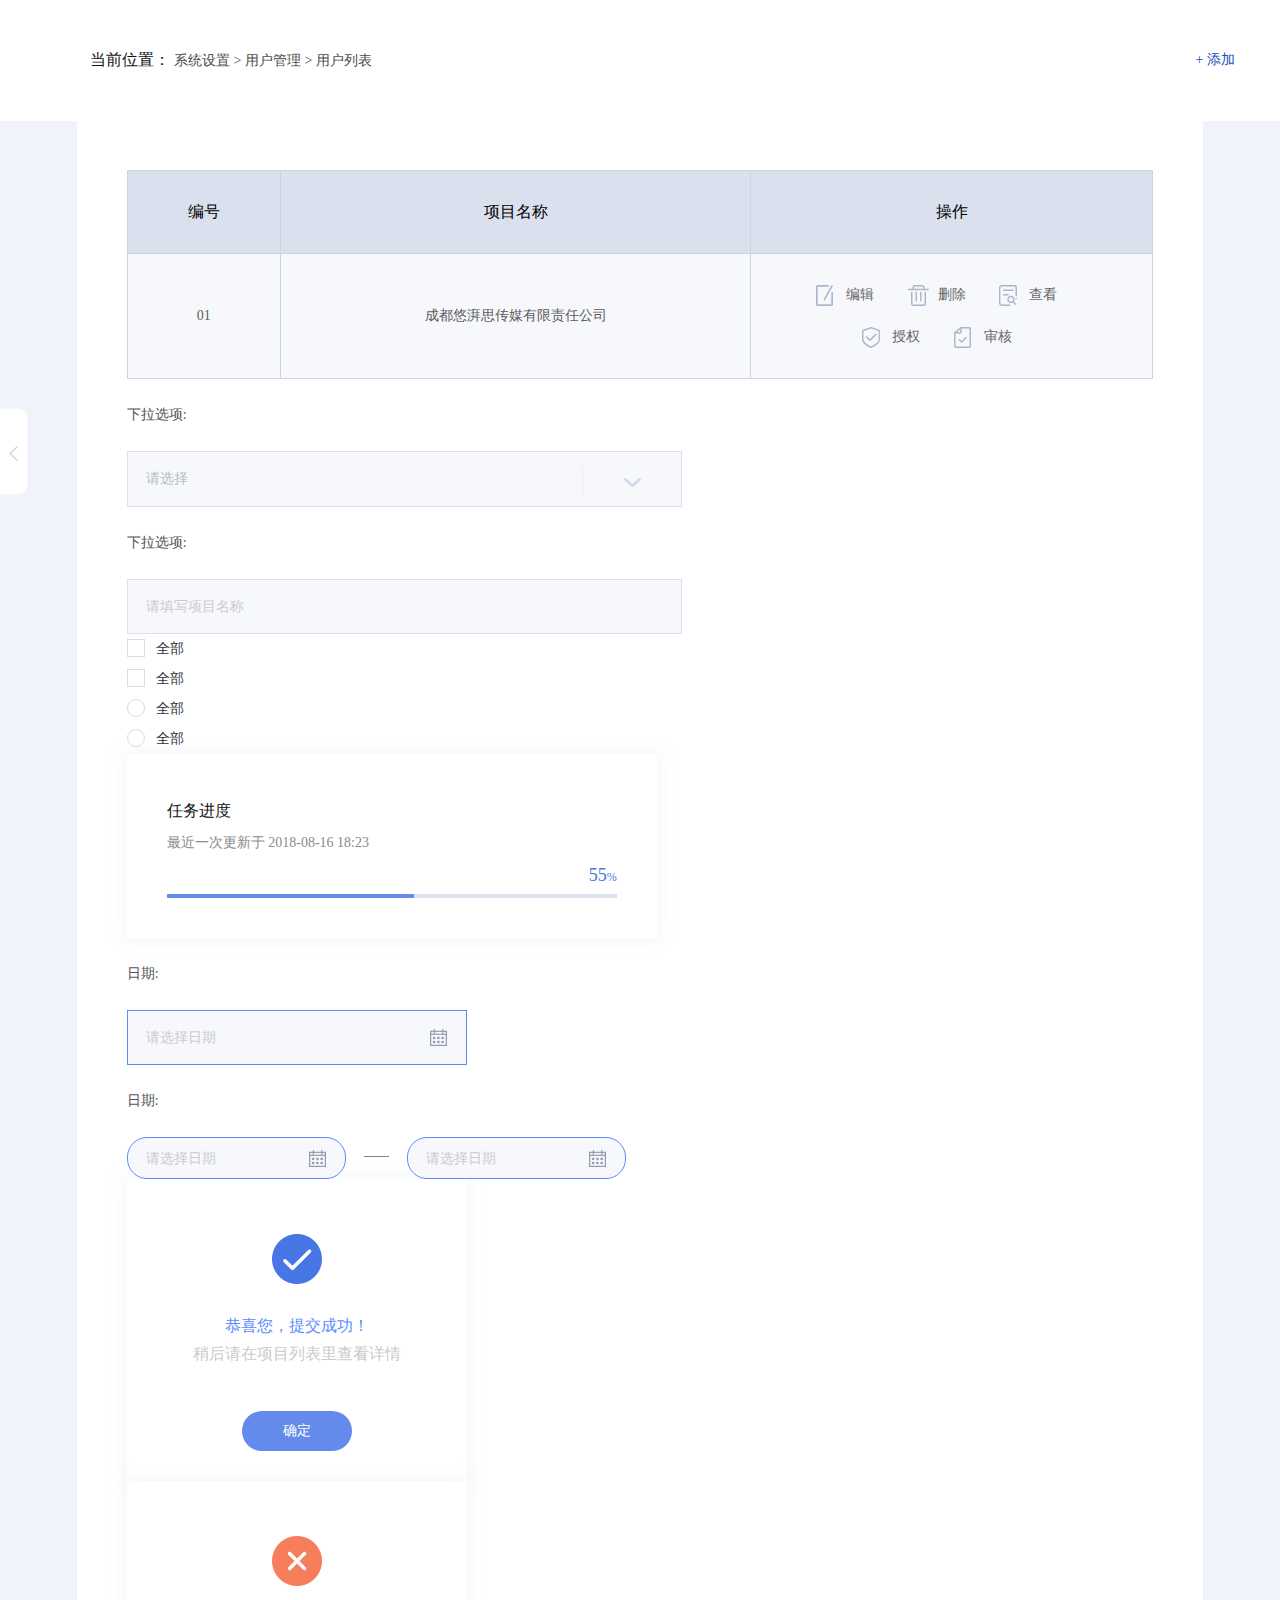
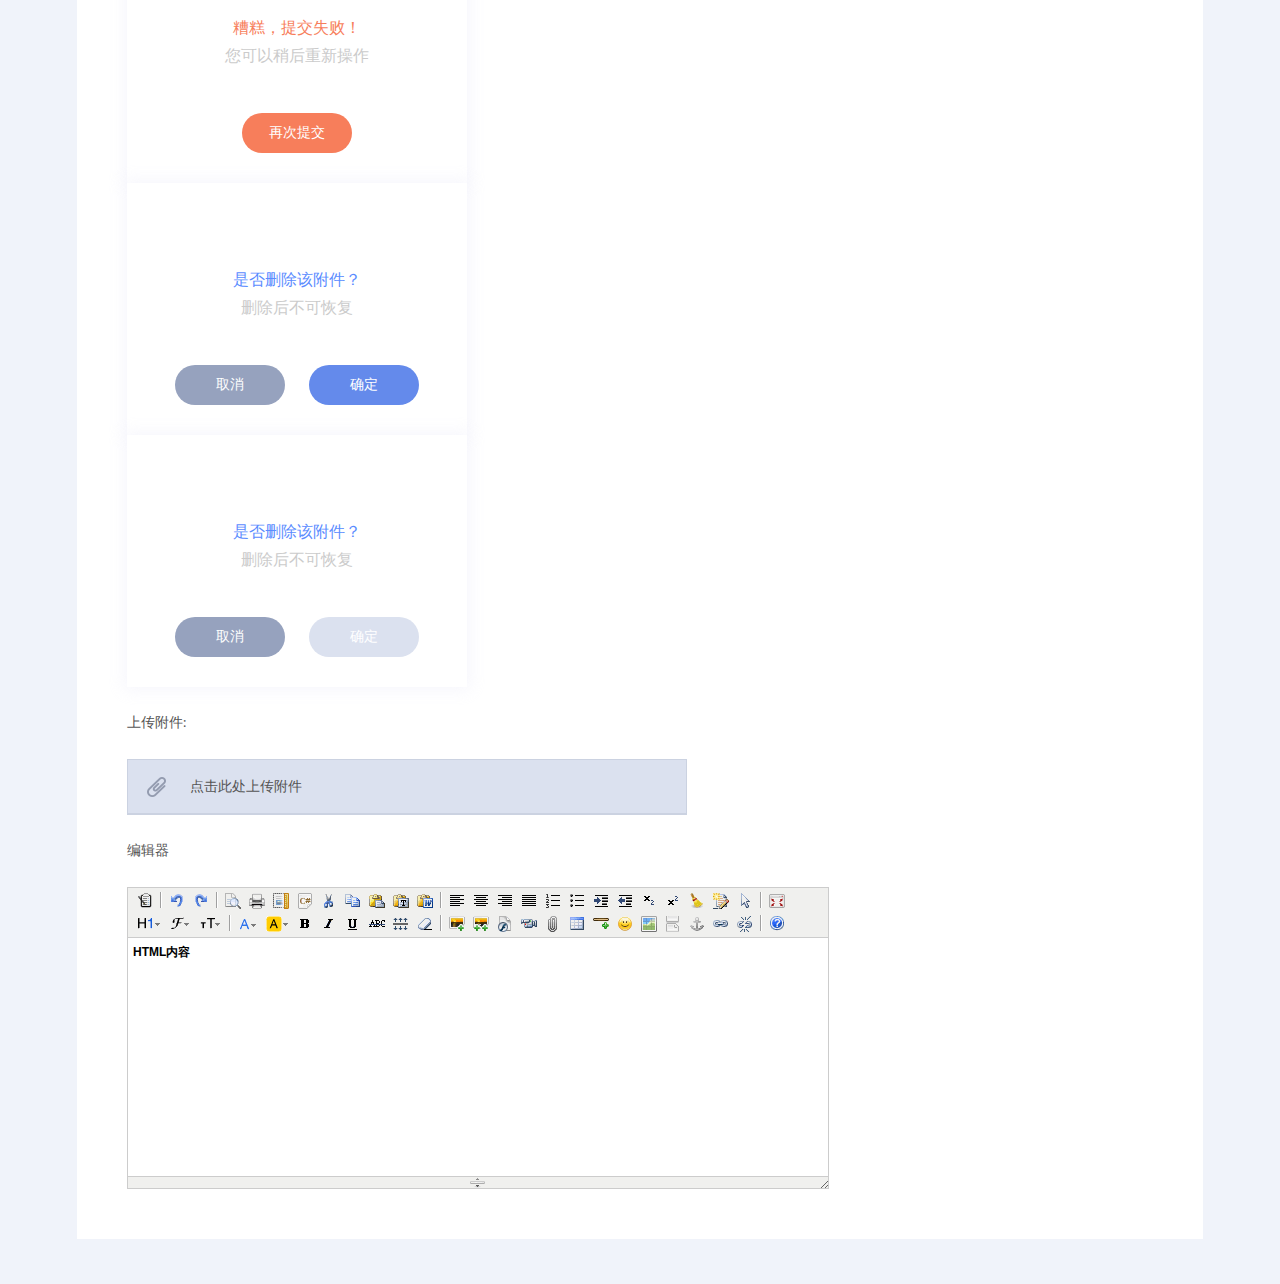
<file: right.html>
<!DOCTYPE html>
<html lang="en">
<head>
    <meta http-equiv="Content-Type" content="text/html; charset=utf-8" />
    <meta http-equiv="X-UA-Compatible" content="IE=edge" />
    <meta name="description" content="中国石油天然气集团公司是以油气业务､工程技术服务､石油工程建设､石油装备制造､金融服务､新能源开发等为主营业务的综合性国际能源公司能源公司." />
    <meta name="keywords" content="石油,天然气,能源,油气勘探,中石油" />
    <title>cps系统</title>
    <link rel="stylesheet" type="text/css" href="css/try-base.css" />
    <link href="css/dcalendar.picker.css" rel="stylesheet" />
    <!--<link href="css/kindeditor.css" rel="stylesheet" />-->
    <link rel="stylesheet" type="text/css" href="css/try-index.css" />
    <script src="js/jquery.min.js"></script>
    <script src="js/webuploader.js"></script>
    <script src="layer/layer.js"></script>
    <script src="laydate/laydate.js"></script>
    <script src="editor/kindeditor-all-min.js"></script>
    <script src="editor/lang/zh-CN.js"></script>
</head>
<body style="background: #f0f3fa;padding: 120px 6% 45px;position: relative;">
<div id="shou" onclick="toggleMenu(this)"><img src="images/shou.png" onselectstart="return false;"></div>
<div id="sec-nav" class="clearfix">
    <div id="place"><span>当前位置： </span><a>系统设置</a> > <a>用户管理</a> > 用户列表</div>
    <a id="sec-new">+ 添加</a>
</div>
<div id="content">
    <div class="wrap">
        <!--表格-->
        <table class="table">
            <thead>
            <tr>
                <th width="222">编号</th>
                <th width="765">项目名称</th>
                <th width="605">操作</th>
            </tr>
            </thead>
            <tbody>
            <tr>
                <td>01</td>
                <td>成都悠湃思传媒有限责任公司</td>
                <td>
                    <a class="t-btn t-edit">编辑</a>
                    <a class="t-btn t-dele">删除</a>
                    <a class="t-btn t-look">查看</a>
                    <a class="t-btn t-safe">授权</a>
                    <a class="t-btn t-sh">审核</a>
                </td>
            </tr>
            </tbody>
        </table>
        <!--下拉框-->
        <div class="select">
            <h2>下拉选项:</h2>
            <div class="select-c">
                <div class="select-result mr">
                    请选择
                </div>
                <ul>
                    <li>难度低</li>
                    <li>难度一般</li>
                    <li>难度高</li>
                </ul>
            </div>
        </div>
        <!--输入框-->
        <div class="input">
            <h2>下拉选项:</h2>
            <div class="input-c">
                <input type="text" placeholder="请填写项目名称">
            </div>
        </div>
        <!--复选按钮-->
        <div style="position: relative;">
            <div class="check s-c">
                <input type="checkbox" class="ca">
                <label><i></i>全部</label>
            </div>
            <div class="check s-c">
                <input type="checkbox" class="ca">
                <label><i></i>全部</label>
            </div>
        </div>
        <!--单选按钮-->
        <div style="position: relative;">
            <div class="check s-r">
                <input type="radio" class="ca" name="type1">
                <label><i></i>全部</label>
            </div>
            <div class="check s-r">
                <input type="radio" class="ca" name="type1">
                <label><i></i>全部</label>
            </div>
        </div>
        <!--任务进度-->
        <div class="rate">
            <h2>任务进度</h2>
            <h3>最近一次更新于     2018-08-16  18:23</h3>
            <h4>55<span>%</span></h4>
            <div class="rate-bar"><i></i></div>
        </div>
        <!--日历-->
        <div class="date" style="width: 340px;">
            <h2>日期:</h2>
            <div class="layui-inline">
                <input type="text" class="layui-input test-item" placeholder="请选择日期">
            </div>
        </div>
        <div class="date-link">
            <h2>日期:</h2>
            <div class="clearfix">
                <div class="layui-inline fl">
                    <input type="text" class="layui-input test-item" placeholder="请选择日期">
                </div>
                <span class="date-line"></span>
                <div class="layui-inline fl">
                    <input type="text" class="layui-input test-item" placeholder="请选择日期">
                </div>
            </div>
        </div>

        <!--弹窗-->
        <div class="alert alert-s">
            <i></i>
            <h3>恭喜您，提交成功！</h3>
            <p>稍后请在项目列表里查看详情</p>
            <div class="alert-b">
                <a>确定</a>
            </div>
        </div>
        <div class="alert alert-e">
            <i></i>
            <h3>糟糕，提交失败！</h3>
            <p>您可以稍后重新操作</p>
            <div class="alert-b">
                <a>再次提交</a>
            </div>
        </div>
        <div class="alert alert-c">
            <h3>是否删除该附件？</h3>
            <p>删除后不可恢复</p>
            <div class="alert-b">
                <a class="cancel">取消</a>
                <a class="sure">确定</a>
            </div>
        </div>
        <div class="alert alert-c">
            <h3>是否删除该附件？</h3>
            <p>删除后不可恢复</p>
            <div class="alert-b">
                <a class="cancel">取消</a>
                <a class="sure disabled">确定</a>
            </div>
        </div>
        <!--上传-->
        <div style="width: 560px;">
            <div id="uploader" class="wu-example clearfix">
                <h2>上传附件:</h2>
                <div class="btns">
                    <div id="picker">点击此处上传附件</div>
                    <!--<button id="ctlBtn">开始上传</button>-->
                </div>
                <div id="thelist" class="uploader-list"></div>
            </div>
        </div>
        <!--编辑器-->
        <div class="editor">
            <h2>编辑器</h2>
            <form>
                <textarea id="editor_id" name="content" style="width:700px;height:300px;">
                    &lt;strong&gt;HTML内容&lt;/strong&gt;
                </textarea>
            </form>
        </div>
    </div>
</div>
<script>
    $(function () {
        //日期选择
        lay('.test-item').each(function(){
            laydate.render({
                elem: this
                ,trigger: 'click'
                ,format: 'yyyy-MM-dd',
                showBottom: false
            });
        });

        //编辑器
        var editor;
        KindEditor.ready(function(K) {
            window.editor = K.create('#editor_id');
        });
        //下拉框
        $('.select-c').click(function () {
            $(this).toggleClass('open');
        });
        $('.select-c li').click(function () {
            $(this).parents('ul').siblings('.select-result').html($(this).html()).removeClass('mr');
        });
    });
    //收放菜单栏
    function toggleMenu(n){
        $(n).toggleClass('close');
        frmBody = parent.document.getElementById('frame-body');
        if (frmBody.cols == "329,*"){
            frmBody.cols="0,*";
        }else{
            frmBody.cols="329,*";
        }
    };
    function loginOut() {
        layer.confirm('确认退出吗？', function(){
                window.parent.location='index.html'
            }
        )
    }
    //上传附件
    // 添加全局站点信息
    var BASE_URL = '/webuploader';
    // 文件上传
    jQuery(function() {
        var $ = jQuery,
            $list = $('#thelist'),
            $btn = $('#ctlBtn'),
            state = 'pending',
            uploader;

        uploader = WebUploader.create({
            auto: true,
            // 不压缩image
            resize: false,

            // swf文件路径
            swf: BASE_URL + '/js/Uploader.swf',

            // 文件接收服务端。
            server: 'http://webuploader.duapp.com/server/fileupload.php',

            // 选择文件的按钮。可选。
            // 内部根据当前运行是创建，可能是input元素，也可能是flash.
            pick: '#picker'
        });

        // 当有文件添加进来的时候
        uploader.on( 'fileQueued', function( file ) {
            var $li=$('<div id="' + file.id + '" class="item">' +
                '<h4 class="info">' + file.name + '</h4>' +
                '<p class="state" style="display: none;">等待上传...</p>' +
                '<a class="state cancel">删除</a>' +
                '</div>').appendTo( $list );
            //$list.append(li);
            $li.on( 'click', 'a.cancel', function() {
                uploader.removeFile( file );
                return;
            });
        });
        uploader.on( 'fileDequeued', function( file ) {
            var $li = $('#'+file.id);
            $li.off().find('.file-panel').off().end().remove();
        });
        // 文件上传过程中创建进度条实时显示。
        uploader.on( 'uploadProgress', function( file, percentage ) {
            var $li = $( '#'+file.id ),
                $percent = $li.find('.progress .progress-bar');

            // 避免重复创建
            if ( !$percent.length ) {
                $percent = $('<div class="progress progress-striped active">' +
                    '<div class="progress-bar" role="progressbar" style="width: 0%">' +
                    '</div>' +
                    '</div>').appendTo( $li ).find('.progress-bar');
            }

            $li.find('p.state').text('上传中');
            $percent.css( 'width', percentage * 100 + '%' );
        });

        uploader.on( 'uploadSuccess', function( file ) {
            $( '#'+file.id ).find('p.state').text('已上传');
        });

        uploader.on( 'uploadError', function( file ) {
            //$( '#'+file.id ).find('p.state').text('上传出错');
            var $li = $( '#'+file.id ),
                $error = $li.find('div.error');

            // 避免重复创建
            if ( !$error.length ) {
                $error = $('<div class="error"></div>').appendTo( $li );
            }

            $error.text('上传失败');
        });

        uploader.on( 'uploadComplete', function( file ) {
            $( '#'+file.id ).find('.progress').fadeOut();
        });

        uploader.on( 'all', function( type ) {
            if ( type === 'startUpload' ) {
                state = 'uploading';
            } else if ( type === 'stopUpload' ) {
                state = 'paused';
            } else if ( type === 'uploadFinished' ) {
                state = 'done';
            }

            if ( state === 'uploading' ) {
                $btn.text('暂停上传');
            } else {
                $btn.text('开始上传');
            }
        });

        $btn.on( 'click', function() {
            if ( state === 'uploading' ) {
                uploader.stop();
            } else {
                uploader.upload();
            }
        });
    });
</script>
</body>
</html>
</file>
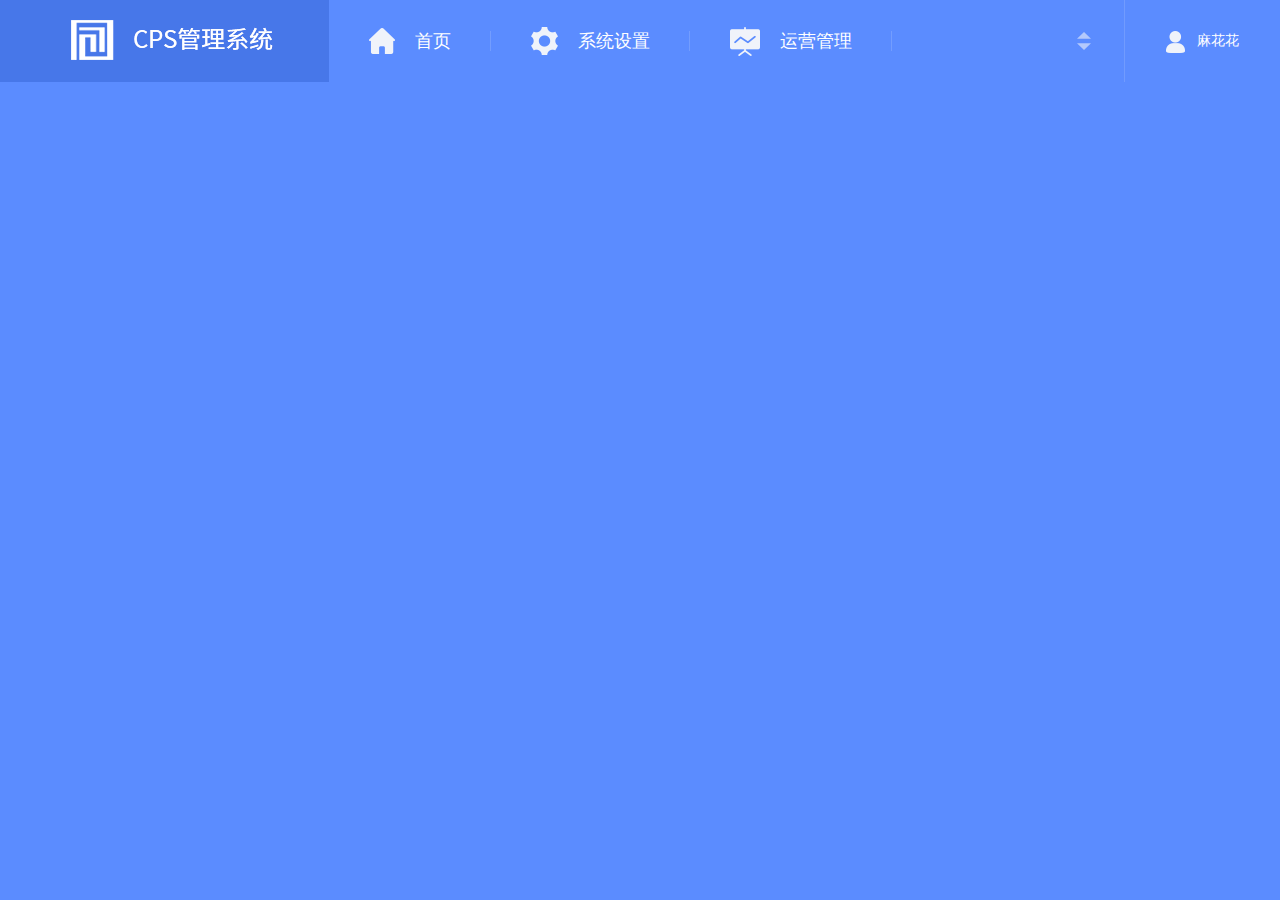
<file: top.html>
<!DOCTYPE html>
<html lang="en">
<head>
    <meta http-equiv="Content-Type" content="text/html; charset=utf-8" />
    <meta http-equiv="X-UA-Compatible" content="IE=edge" />
    <meta name="description" content="中国石油天然气集团公司是以油气业务､工程技术服务､石油工程建设､石油装备制造､金融服务､新能源开发等为主营业务的综合性国际能源公司能源公司." />
    <meta name="keywords" content="石油,天然气,能源,油气勘探,中石油" />
    <title>cps系统</title>
    <link rel="stylesheet" type="text/css" href="css/try-base.css" />
    <link rel="stylesheet" type="text/css" href="css/try-index.css" />
    <script src="js/jquery.min.js"></script>
    <script>
        var a=1;
        var n;
        $(function () {
            $('#user>a').click(function () {
                $('#user,#top-main').toggleClass('open');
                setTimeout(function () {
                    h();
                },301)
            });
            h();
            $(window).resize(function () {
                h();
            });
            $('.top-next').click(function () {
                if(!$(this).hasClass('disabled')){
                    a++;
                    if(a>=n){
                        a=n;
                        $('.top-next').addClass('disabled');
                        $('.top-prev').removeClass('disabled');
                    }else if(a!=1 && a<n){
                        $('.top-next').removeClass('disabled');
                        $('.top-prev').removeClass('disabled');
                    }else if(a==1){
                        $('.top-next').removeClass('disabled');
                        $('.top-prev').addClass('disabled');
                    }
                    $('#top-main ul').css('margin-top',-((a-1)*82)+'px');
                }
            });
            $('.top-prev').click(function () {
                if(!$(this).hasClass('disabled')){
                    a--;
                    if(a<=1){
                        a=1;
                        $('.top-next').removeClass('disabled');
                        $('.top-prev').addClass('disabled');
                    }else if(a!=1 && a<n){
                        $('.top-next').removeClass('disabled');
                        $('.top-prev').removeClass('disabled');
                    }
                    $('#top-main ul').css('margin-top',-((a-1)*82)+'px');
                }
            });
        });
        function h() {
            n=$('#top-main').height()/82;
            $('#top-main ul').css('margin-top','0px');
            $('.top-prev').addClass('disabled');
            if(n==1){
                $('.top-next').addClass('disabled')
            }else{
                $('.top-next').removeClass('disabled')
            }
        };
        function loginOut() {
            window.parent.frames['mainFrame'].eval('loginOut()')
        }
    </script>
</head>
<body style="background: #5b8cff;">
<div id="top">
    <div id="logo"><img src="images/top.png"></div>
    <div id="user">
        <a><img src="images/user.png">麻花花</a>
        <div id="user-wrap">
            <div>
                <a>修改密码</a>
                <a>登录日志</a>
                <a onclick="loginOut()"><img src="images/over.png"></a>
            </div>
        </div>
    </div>
    <div id="top-main">
        <ul class="clearfix">
            <li><a><img src="images/home.png">首页</a></li>
            <li><a><img src="images/set.png">系统设置</a></li>
            <li><a><img src="images/yy.png">运营管理</a></li>
        </ul>
        <div id="top-btn">
            <a class="top-prev disabled"></a>
            <a class="top-next"></a>
        </div>
    </div>
</div>
</body>
</html>
</file>
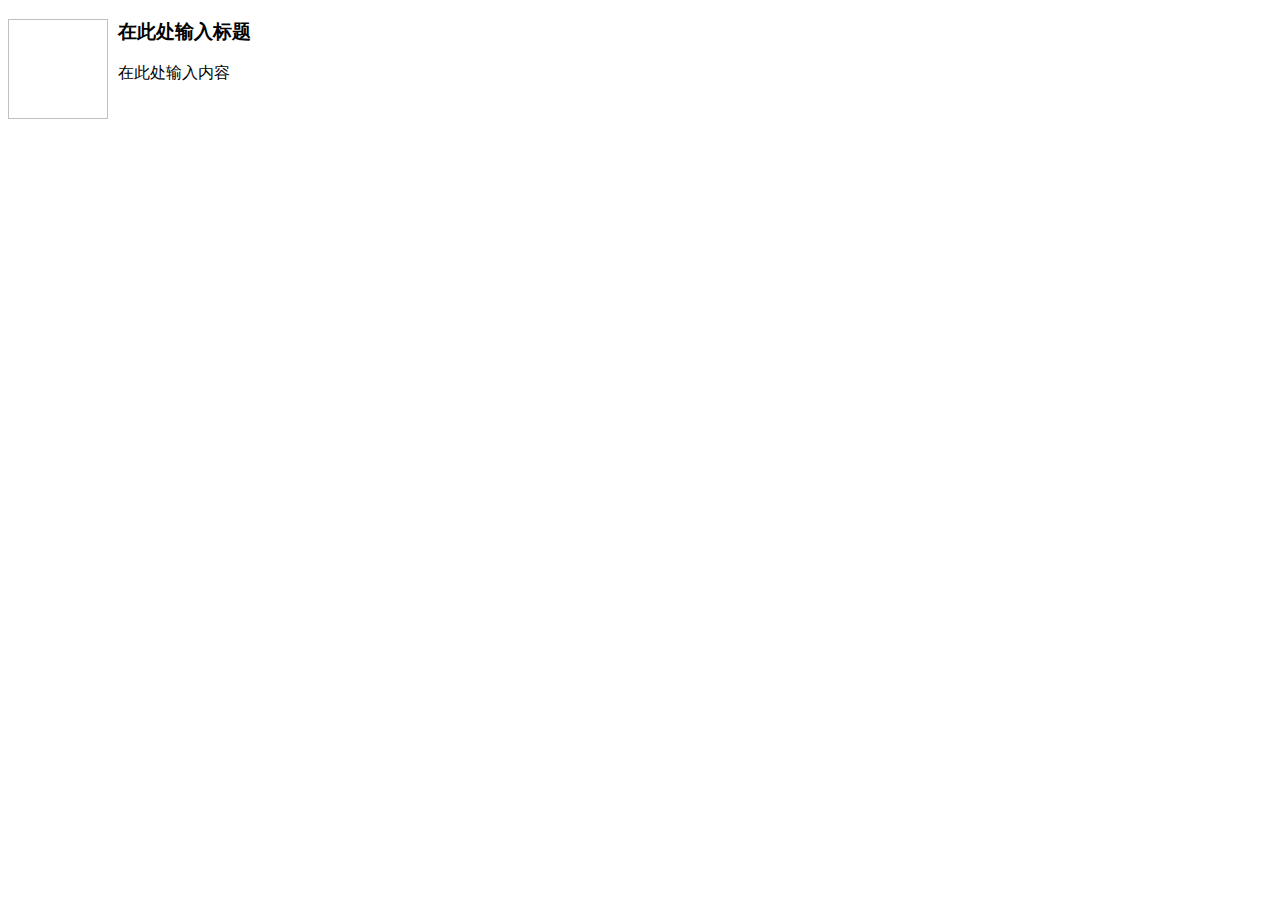
<file: editor/plugins/template/html/1.html>
<!doctype html>
<html>
<head>
	<meta charset="utf-8" />
</head>
<body>
	<h3>
		<img align="left" height="100" style="margin-right: 10px" width="100" />在此处输入标题
	</h3>
	<p>
		在此处输入内容
	</p>
</body>
</html>
</file>
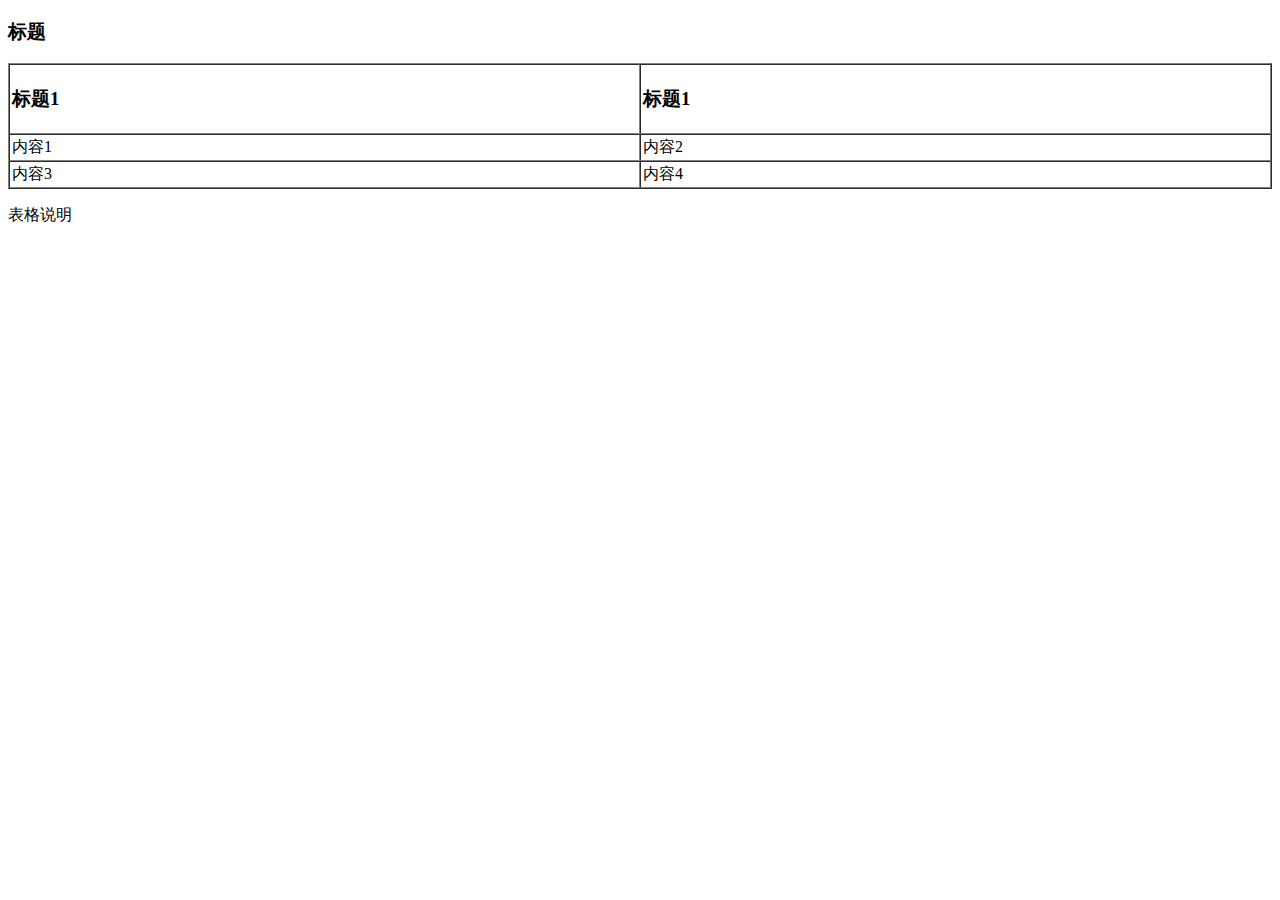
<file: editor/plugins/template/html/2.html>
<!doctype html>
<html>
<head>
	<meta charset="utf-8" />
</head>
<body>
	<h3>
		标题
	</h3>
	<table style="width:100%;" cellpadding="2" cellspacing="0" border="1">
		<tbody>
			<tr>
				<td>
					<h3>标题1</h3>
				</td>
				<td>
					<h3>标题1</h3>
				</td>
			</tr>
			<tr>
				<td>
					内容1
				</td>
				<td>
					内容2
				</td>
			</tr>
			<tr>
				<td>
					内容3
				</td>
				<td>
					内容4
				</td>
			</tr>
		</tbody>
	</table>
	<p>
		表格说明
	</p>
</body>
</html>
</file>
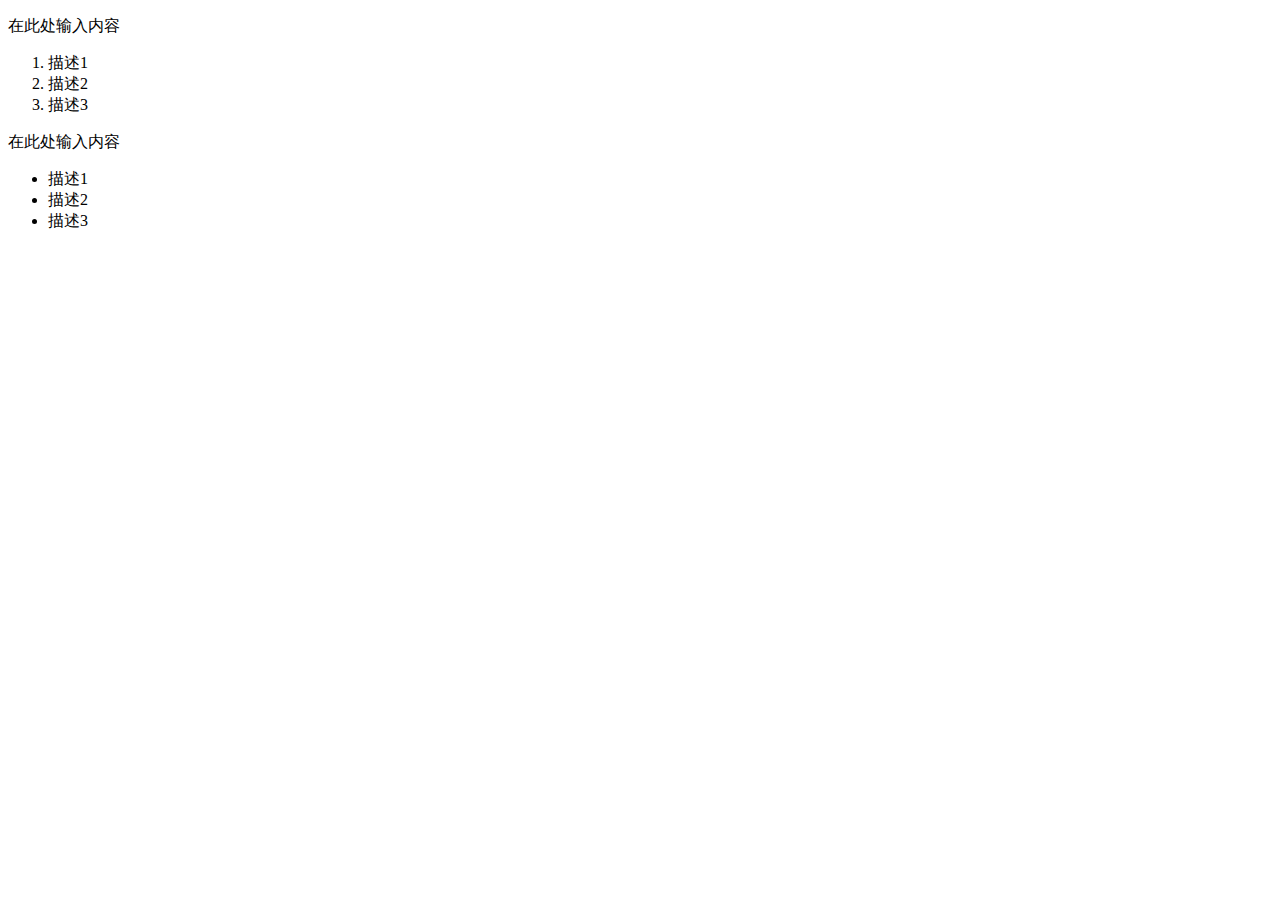
<file: editor/plugins/template/html/3.html>
<!doctype html>
<html>
<head>
	<meta charset="utf-8" />
</head>
<body>
	<p>
		在此处输入内容
	</p>
	<ol>
		<li>
			描述1
		</li>
		<li>
			描述2
		</li>
		<li>
			描述3
		</li>
	</ol>
	<p>
		在此处输入内容
	</p>
	<ul>
		<li>
			描述1
		</li>
		<li>
			描述2
		</li>
		<li>
			描述3
		</li>
	</ul>
</body>
</html>
</file>
<file: css/try-base.css>
body,div,ul,ol,ul,li,ol,dl,dd,dt,form,span,p,textarea{margin:0;padding:0;list-style:none;}
address,caption,cite,code,dfn,th,var{font-style:normal;font-weight:normal;}
h1,h2,h3,h4,h5,h6{margin:0;padding:0;font-weight: normal;}
input{padding-top:0;padding-bottom:0;}
input::-moz-focus-inner{border:none;padding:0;}
select,input{vertical-align:middle;}
select,input,textarea{font-size:12px;margin:0;background: transparent;border: none;}
input[type="text"],input[type="password"],textarea{outline-style:none;-webkit-appearance:none;}
textarea{resize:none;}
table{border-collapse:collapse;border-spacing:0;}
th,td{font-size:12px;padding:0}
img,a img{border:0;margin:0;padding:0;vertical-align: top}
img{border:none;}
a{outline-style:none;text-decoration:none;cursor: pointer;color: #464444;}
a:hover{color:#c7000b;text-decoration:none;}
.clearfix:after {content:"."; display:block; height:0; visibility:hidden; clear:both; }
.clearfix{zoom:1;}
.clear{clear:both; height:0; font-size:0;overflow:hidden;}
.auto{margin-left:auto;margin-right:auto;}
.fl{float:left;}
.fr{float:right;}
.show{display:block!important;}
.hide{display:none!important;}
input::-webkit-input-placeholder,textarea::-webkit-input-placeholder{color:#CCC;}
input:-moz-placeholder,textarea:-moz-placeholder{color:#CCC;}
input::-moz-placeholder,textarea::-moz-placeholder{color:#CCC;}
input:-ms-input-placeholder,textarea:-ms-input-placeholder{color:#CCC;}
::-webkit-scrollbar-track-piece {
    background-color: #fff;
    -webkit-border-radius: 0
}

::-webkit-scrollbar {
    width: 10px;
    height: 10px
}

::-webkit-scrollbar-thumb {
    height: 50px;
    background-color: #b8b8b8;
    -webkit-border-radius: 6px;
    outline: 2px solid #fff;
    outline-offset: -2px;
    border: 2px solid #fff;
    filter: alpha(opacity=50);
    -moz-opacity: 0.5;
    -khtml-opacity: 0.5;
    opacity: 0.5
}

::-webkit-scrollbar-thumb:hover {
    height: 50px;
    background-color: #878987;
    -webkit-border-radius: 6px
}
</file>
<file: css/try-index.css>
body{font-family: '微软雅黑';}
#login{min-height: 546px;position: relative;background: url("../images/builder.jpg") no-repeat center;overflow: hidden;}
#login-box{position: absolute;margin-left: 143px;left: 50%;top:50%;margin-top: -271px;z-index: 2;}
#login-form{background: #fff;width: 420px;height: 542px;box-sizing: border-box;border-radius: 9px;padding: 50px;}
#login-box:after{content: '';z-index: -1;background: #3a53f5;width: 100%;height: 100%;border-radius: 9px;top:4px;left: 0;position: absolute;}
#login-box h2{padding-bottom: 26px;border-bottom: 1px solid #ededed;margin-bottom: 55px;line-height: 0;}
#login-box dl{margin-bottom: 29px;height: 49px;position: relative;}
#login-box dd input{display: block;width: 100%;box-sizing: border-box;border-radius: 5px;font-size: 14px;padding: 0 10px;line-height: 47px;float: left;border: 1px solid #e1e1e1;}
#login-box dd input#code{width: 204px;}
#login-box dd #codepic{float: right;}
#login-box .login-btn{width: 100%;line-height: 50px;color: #fff;border-radius: 5px;font-size: 16px;background: #ff6000;margin-top: 25px;border: none;cursor: pointer;}
#login .lang{position: absolute;}
#login .lang1{bottom: 0px;left: 0px;right: 0px;height: 355px;background: repeat-x center bottom;background-image: url(../images/lang4.png);}
#login .lang2{bottom: 0px;left: 0px;right: 0px;height: 98px;background: no-repeat center bottom;background-image: url(../images/lang3.png);animation: lang2 20s linear 0s infinite;-webkit-animation: lang2 20s linear 0s infinite;}
#login .lang3{bottom: 0px;left: 0px;right: 0px;height: 133px;background: no-repeat center bottom;background-image: url(../images/lang2.png);-webkit-animation: lang3 20s linear 0s infinite;animation: lang3 20s linear 0s infinite;}
@keyframes lang2{
    0%{ transform:translateX(0%);}
    50%{transform:translateX(-20%);}
    100%{transform:translateX(0%);}
}
@-webkit-keyframes lang2{
    0%{ -webkit-transform:translateX(0%);}
    50%{-webkit-transform:translateX(-20%);}
    100%{-webkit-transform:translateX(0%);}
}
@keyframes lang3{
    0%{ transform:translateX(0%);}
    50%{transform:translateX(20%);}
    100%{transform:translateX(0%);}
}
@-webkit-keyframes lang3{
    0%{ -webkit-transform:translateX(0%);}
    50%{-webkit-transform:translateX(20%);}
    100%{-webkit-transform:translateX(0%);}
}
#top{height: 82px;}
#logo{float: left;}
#top-main{box-sizing: border-box;line-height: 80px;font-size: 18px;color: #333333;margin: 0 156px 0 329px;padding-right: 80px;overflow: hidden;position: relative;transition: all .3s;}
#top-main.open{margin-right: 430px;}
#wrap{margin-left: 270px;}
#nav-msg{padding: 43px 30px 34px;}
#nav-msg h3{height: 24px;line-height: 24px;font-size: 14px;color: #fff;font-weight: normal;}
#nav-msg h2{line-height: 65px;font-size: 18px;color: #fff;font-weight: normal;}
.menu>li>a{display: block;padding: 0 68px;line-height: 84px;font-size: 16px;color: #848484;border-bottom: 1px solid #f2f2f2;transition: color .3s;position: relative;border-top: 1px solid #f2f2f2;margin-top: -1px;}
.menu>li>a:after{content: '';width: 9px;height: 6px;position: absolute;right: 96px;top:41px;transition: all .3s;background: url("../images/navopen.png");transform: rotate(-90deg);}
.menu>li>a.cur:after{transform: rotate(0);}
.menu>li>a i{display: inline-block;vertical-align: middle;width: 34px;font-size: 0;}
.menu>li>a i img{vertical-align: middle;margin-top: -3px;}
.menu ul{padding: 5px 35px 0;}
.menu ul li{padding-bottom: 10px;}
.menu ul a{display: block;padding-left: 66px;line-height: 48px;font-size: 14px;color: #818181;transition: all .3s;position: relative;border-radius: 24px;}
.menu ul a.cur,.menu ul a:hover{color: #fff;background: #4777e9;}
#user{border-left: 1px solid #719bfe;float: right;box-sizing: border-box;height: 82px;}
#user-wrap{float: left;overflow: hidden;width: 0;transition: width .3s;}
#user-wrap>div{width: 270px;}
#user.open #user-wrap{width: 270px;}
#user a{display: block;width: 90px;float: left;box-sizing: border-box;position: relative;text-align: center;color: #fff;line-height: 82px;font-size: 14px;}
#user a img{vertical-align: middle;}
#user a:after{content: '';width: 1px;height: 20px;background: #739dfe;right: 0;top:50%;margin-top: -10px;position: absolute;}
#user>a{width: 155px;}
#user> a img{margin-right: 12px;}
#user> a:after{display: none;}
#top-main ul{transition: all .3s;}
#top-main li{float: left;padding: 0 40px;position: relative;}
#top-main li:after{content: '';width: 1px;height: 20px;background: #739dfe;position: absolute;right: 0;top:50%;margin-top: -10px;}
#top-main li a{display: block;line-height: 82px;font-size: 18px;color: #fff;}
#top-main li a img{vertical-align: middle;margin-top: -3px;margin-right: 20px;}
#top-btn{position: absolute;right: 0;top:0;}
#top-btn a{display: block;width: 80px;height: 41px;transition: all .3s;}
#top-btn a.disabled{opacity: .6;}
#top-btn a.top-prev{background: url("../images/up.png") no-repeat center 32px;}
#top-btn a.top-next{background: url("../images/down.png") no-repeat center 2px;}
#nav-top{padding: 40px 52px 34px;border-bottom: 1px solid #eee;}
#nav{background: #fff;}
#nav-top a{display: block;padding-left: 65px;line-height: 48px;border-radius: 24px;background: #f0f3fa url("../images/home2.png") no-repeat 32px center;font-size: 16px;color: #272727;}
.menu{padding: 0 15px 115px;}
#shou{position: fixed;top:50%;left: 0;margin-top: -42px;height: 85px;width: 27px;border: 1px solid #f7f8f9;background: #fff;border-radius: 0 10px 10px 0;border-left: none;cursor: pointer;text-align: center;line-height: 85px;}
#shou img{transition: all .3s;vertical-align: middle;}
#shou.close img{transform: rotate(-180deg);}
.wrap{padding: 50px;background: #fff;}
.table{width: 100%;background: #f6f8fc;}
.table th{background: #dbe0ef;line-height: 82px;font-size: 16px;color: #000000;border: 1px solid #ced2e1;}
.table td{line-height: 42px;font-size: 14px;color: #5c5c5c;border: 1px solid #ced2e1;padding: 20px;box-sizing: border-box;text-align: center;}
.t-btn{display: inline-block;color: #666666;padding: 0 30px;background-position: left center;background-repeat: no-repeat;}
.t-btn.t-edit{background-image: url("../images/edit.png");}
.t-btn.t-dele{background-image: url("../images/delete.png");}
.t-btn.t-look{background-image: url("../images/look.png");}
.t-btn.t-safe{background-image: url("../images/safe.png");}
.t-btn.t-sh{background-image: url("../images/sh.png");}
.select,.input{width: 555px;}
h2{line-height: 72px;font-size: 14px;color: #545454;}
.select-c{position: relative;}
.select-result{border: 1px solid #dbe0ef;background: #f6f8fc;padding: 0 18px;position: relative;line-height: 54px;font-size: 14px;color: #545454;cursor: pointer;}
.select-result.mr{color: #b6bdcc;}
.select-result:before{content: '';width: 1px;height: 34px;position: absolute;right: 98px;top:13px;background: #eeedf0;}
.select-result:after{content: '';width: 17px;height: 9px;position: absolute;right: 40px;top:26px;background: url("../images/select.png");transition: all .3s;}
.select-c.open .select-result:after{transform: rotate(-180deg);}
.select-c ul{position: absolute;top:62px;left: 0;width: 100%;box-shadow: 0 0 10px 1px rgba(0,0,0,.1);display: none;z-index: 20;}
.select-c ul li{padding: 0  22px;line-height: 55px;font-size: 14px;color: #545454;transition: all .3s;background: #fff;cursor: pointer;}
.select-c ul li:hover{color: #fff;background: #648aeb;}
.select-c.open ul{display: block;}
.input-c input{display: block;width: 100%;box-sizing: border-box;padding: 0 18px;font-size: 14px;color: #0f0f0f;border: 1px solid #dbe0ef;background: #f6f8fc;line-height: 53px;}
.input-c input:focus{border-color: #4876e7;}
.check{position: relative;font-size: 14px;color: #333333;line-height: 30px;}
.check input[type='checkbox'],.check input[type='radio']{position: absolute;z-index: 10;top: 0;left: 0;display: block;width: 100%;height: 100%;margin: 0;cursor: pointer;opacity: 0;}
.check label{display: inline-block;max-width: 100%;}
.check i{position: relative;display: inline-block;box-sizing: border-box;width: 18px;margin-right: 11px;height: 18px;vertical-align: middle;margin-top: -3px;border: 1px solid #deddd9;overflow: hidden;}
.check i:after{width: 100%;height: 100%;top:0;left: 0;content: '';position: absolute;}
.check.s-r i{border-radius: 50%;}
.check.s-r input[type='radio']+label>i:after{width: 10px;height: 10px;left: 3px;top:3px;border-radius: 50%;}
.check.s-r input[type='radio']:checked+label>i:after{background: #4876e7;}
.check.s-c input[type='checkbox']:checked+label>i{background: url("../images/checked.png") no-repeat center;}
.r-check input{display: none;}
.r-check label{outline: 0;display: block;width: 60px;height: 22px;position: relative;cursor: pointer;-webkit-user-select: none;-moz-user-select: none;-ms-user-select: none;user-select: none;background: #e6e6e6;border-radius: 11px;padding: 2px;-webkit-transition: all .4s ease;transition: all .4s ease;box-sizing: border-box}
.r-check label i{position: relative;display: block;content: "";width: 18px;height: 18px;left: 0;border-radius: 50%;background: #fff;-webkit-transition: all .2s ease;transition: all .2s ease;}
.r-check input:checked+label{background: #4da0f0;}
.r-check input:checked+label i{left: 37px;}
.rate{width: 530px;box-sizing: border-box;background: #fff;padding: 40px;box-shadow: 0 0 15px 3px rgba(224,224,246,.3);}
.rate h2{font-size: 16px;color: #151515;line-height: 34px;}
.rate h3{font-size: 14px;color: #8b8b8b;line-height: 30px;}
.rate h4{font-size: 18px;color: #4876e7;line-height: 34px;text-align: right;}
.rate h4 span{font-size: 12px;}
.rate-bar{height: 4px;background: #dbe1ef;position: relative;}
.rate-bar i{height: 4px;background: #648aeb;position: absolute;left: 0;top:0;width: 55%;transition: width 1s;}
.alert{width: 340px;box-shadow: 0 0 15px 3px rgba(224,224,246,.3);background: #fff;padding: 55px 0 30px;}
.alert i{display: block;height: 50px;}
.alert.alert-s i{background: url("../images/success.png") no-repeat center;}
.alert.alert-e i{background: url("../images/error.png") no-repeat center;}
.alert h3{padding-top: 27px;line-height: 30px;text-align: center;font-size: 16px;}
.alert p{line-height: 25px;text-align: center;font-size: 16px;color: #cbcbcb;}
.alert.alert-s h3,.alert.alert-c h3{color: #5b8cff;}
.alert.alert-e h3{color: #f77e5b;}
.alert-b{text-align: center;margin-top: 45px;font-size: 0;}
.alert a{text-align: center;display: inline-block;width: 110px;height: 40px;line-height: 40px;border-radius: 20px;font-size: 14px;color: #ffffff;margin: 0 12px;}
.alert.alert-s a{background: #648aeb;}
.alert.alert-e a{background: #f77e5b;}
a.cancel{background: #96a2be;transition: all .3s;}
a.cancel:active{background: #7984a7;}
a.sure{background: #648aeb;transition: all .3s;}
a.sure:hover{background: #5b8cff;}
a.sure:active{background: #4876e7;}
#content a.disabled{cursor: not-allowed;background: #dbe1ef!important;}
#uploader .btns{position: relative;}
#uploader .btns input{width: 100%;height: 55px;box-sizing: border-box;position: absolute;top:0;left: 0;opacity: 0;}
.webuploader-pick{width: 100%;height: 55px;box-sizing: border-box;border: 1px solid #cbd2e1;line-height: 53px;padding-left: 62px;background: #dbe1ef url("../images/file.png") no-repeat 19px center;font-size: 14px;color: #545454;}
#thelist{background: #f6f8fc;border: 1px solid #cbd2e1;margin-top: -1px;}
#thelist .item{padding: 0 15px;font-size: 14px;color: #232323;line-height: 30px;height: 30px;}
#thelist .item .info{float: left;width: 100px;height: 30px;white-space: nowrap;text-overflow: ellipsis;overflow: hidden;}
#thelist .item .progress{float: left;width: 320px;background: #dbe1ef;height: 3px;margin-top: 14px;}
#thelist .item .progress .progress-bar{background: #648aeb;}
#thelist .item .state,#thelist .item .error{float: right;background: none;color: #232323;}
#thelist .item .state.cancel{margin-left: 10px;}
.datepicker{width: 100%;}
.date input,.date-link input{width: 100%;box-sizing: border-box;line-height: 53px;border: 1px solid #5b8cff;font-size: 14px;color: #484d5a;padding: 0 18px;background: #f6f8fc url("../images/date.png") no-repeat right center;cursor: pointer;}
.date-link .datepicker{width: 160px;float: left;}
.date-link input{border-radius: 20px;line-height: 40px;}
.date-link .date-line{float: left;margin: 19px 18px 0;height: 1px;width: 25px;background: #75829b;display: block;}
#sec-nav{background: #fff;padding: 0 45px 0 90px;line-height: 120px;position: absolute;width: 100%;top:0;left: 0;box-sizing: border-box;}
#place{font-size: 14px;color: #4b4b4b;float: left;}
#place span{font-size: 16px;color: #131313;}
#place a{color: #4b4b4b;}
#sec-new{float: right;font-size: 14px;color: #214fbb;}
header{height: 69px;background: #fff;padding: 17px 30px;box-sizing: border-box;}
header img{display: block;}
footer{line-height: 48px;font-size: 14px;color: #ffffff;text-align: center;background: #000;}
footer p{opacity: .36;}
</file>
<file: css/dcalendar.picker.css>
/*!Don't remove this!
 * jQuery DCalendar and DCalendar Picker plugin styles
 * 
 * Author: Dionlee Uy
 * Email: dionleeuy@gmail.com
 *
 * Date: Mon Mar 2 2013
 */
.calendar {
	position: relative;
	font-family: 'Century Gothic','Segoe UI', Calibri, Arial;
	font-size: 12px;
	border-collapse: collapse;
	margin: 0; padding: 0;
	z-index: 4;
	border:1px solid rgba(0,0,0,0.08);
	width: 250px;
	color: #000;
	text-align: center;
	background-color: #FFF;
}
.calendar th,
.calendar td {
	text-align: center;
	-webki-ttransition: all 0.3s ease;
	-moz-transition: all 0.3s ease;
	transition: all 0.3s ease;
}
.calendar th:first-child,
.calendar td:first-child {
	margin-left: 5px;
}
.calendar span {
	padding: 6px 4px; 
	display: block;
}
.calendar .month {
	padding: 15px;
}

.calendar .pMDate, .calendar .nMDate { color: #AAA; }
.calendar .date, .calendar .pMDate, .calendar .nMDate, .calendar .month { cursor: pointer; }
.calendar .date.disabled, .calendar .pMDate.disabled, .calendar .nMDate.disabled { cursor: not-allowed; }
.calendar .date:not(.disabled):hover, .calendar .pMDate:not(.disabled):hover, .calendar .nMDate:not(.disabled):hover, .calendar .month:hover { background-color: #E2E2E2; }
.calendar .date:not(.disabled):active, .calendar .pMDate:not(.disabled):active, .calendar .nMDate:not(.disabled):active, .calendar .month:active { background-color: #22A7F0; color: #FFF; }
.calendar .selected {
	background-color: #22A7F0 !important;
	color: #FFF !important;
}

.calendar tr:first-child th {
	background-color: #FFF;
	padding: 4px;
	padding-top: 8px;
	font-size: 14px;
}
.calendar tr:first-child th { cursor: pointer; color:#000; }
.calendar tr:first-child th:hover { color:#22A7F0; }
.calendar tr:first-child th:active { color: #22A7F0; }
.calendar thead tr:nth-child(2) th { color: #555; padding: 8px 3px; }
.calendar #prev, .calendar #next {
	font-family: 'Times New Roman';
	font-size: 20px;
	padding: 0;
}
.calendar #today {
	text-align: center; cursor: pointer;
	color: #22A7F0; padding: 10px 6px;
}
.calendar #today:hover { color: #80A7DD; }
.calendar #today:active { color: #000; }
.calendar #currDay { color:#22A7F0; }
.datepicker {
	background: url('./icon.png') transparent right no-repeat;
	background-size: contain;
}
</file>
